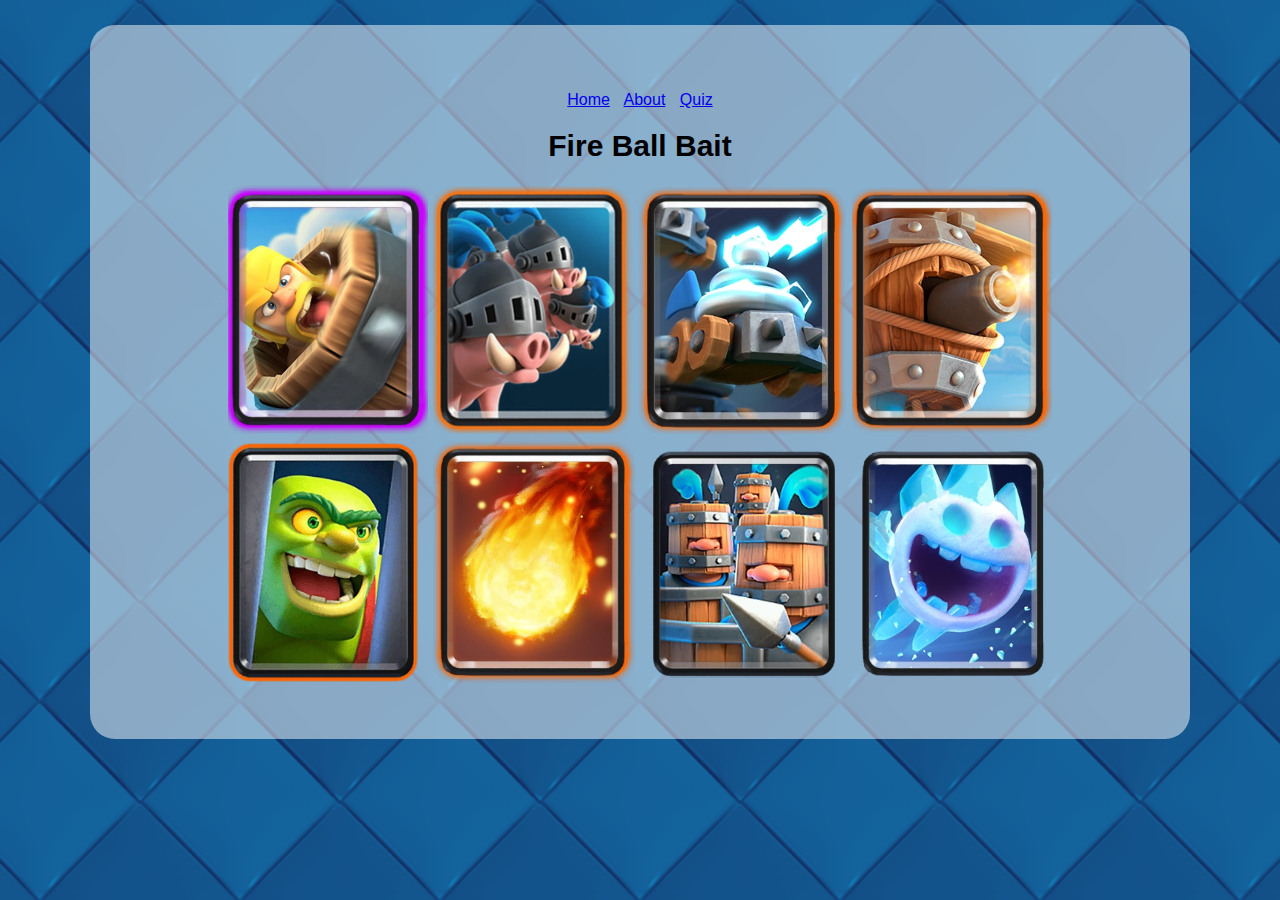
<file: index.html>
<!DOCTYPE html>
<head>
    <title>Clash Royale Clasic Decks</title>
    <link rel="stylesheet" href="style.css">
</head>

<body>
    
    <p><div><a href="index.html">Home</a> <a href="about.html">About</a> <a href="quiz.html">Quiz</a></div></p>

    <h1>Fire Ball Bait</h1>
    <img src="Images/BarbarianBarrelCard.webp" alt="Barbarianbarrel" id="BarbarianBarrelCard">
    <img src="Images/RoyalHogsCard.webp" alt="Hogs" id="RoyalHogsCard">
    <img src="Images/ZappiesCard.webp" alt="Zappies" id="ZappiesCard">
    <img src="Images/FlyingMachineCard.webp" alt="FlyingMachine" id="FlyingMachineCard">
    <br>
    <img src="Images/GoblinCageCard.webp" alt="GoblinCage" id="GoblinCageCard">
    <img src="Images/FireballCard.webp" alt="Fireball" id="FireballCard">
    <img src="Images/RoyalRecruitsCard.webp" alt="Recruits" id="RoyalRecruitsCard">
    <img src="Images/IceSpiritCard.webp" alt="IceSpirit" id="IceSpiritCard">



   

    

</body>
</html>
</file>
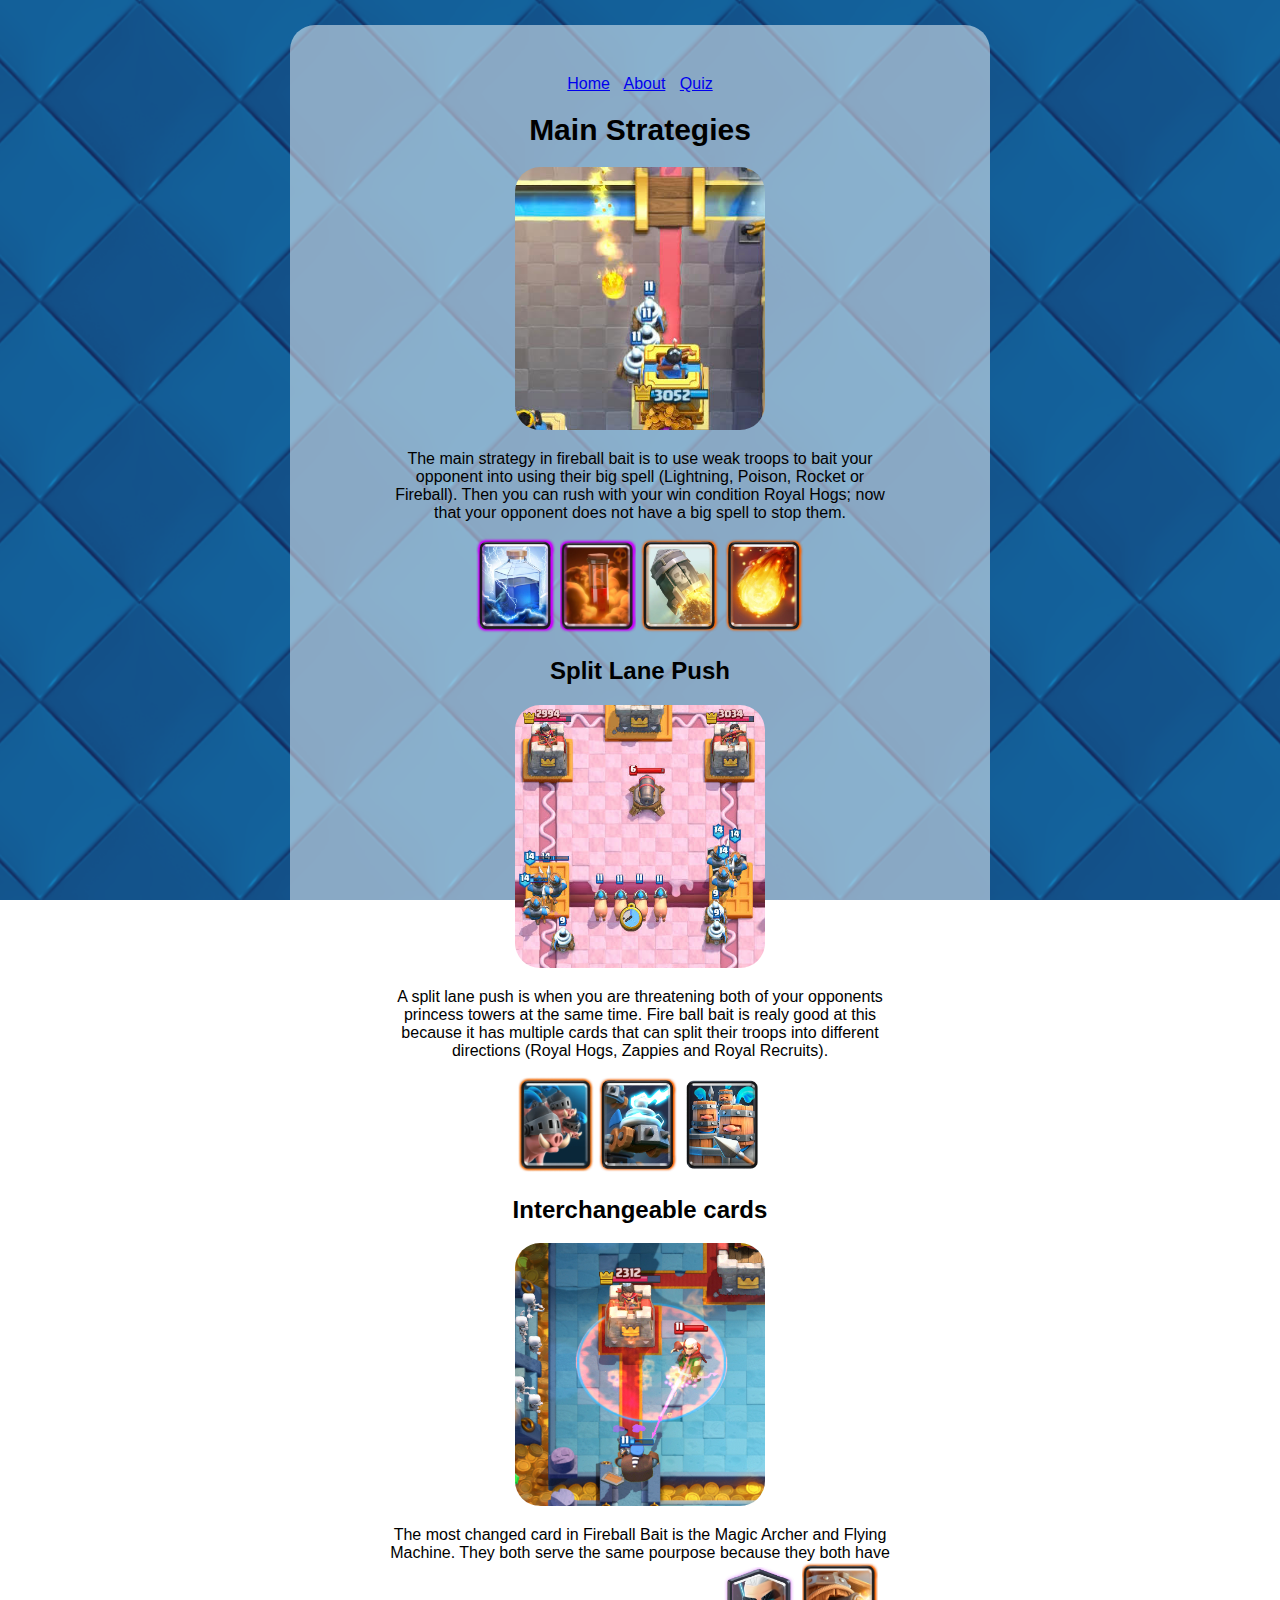
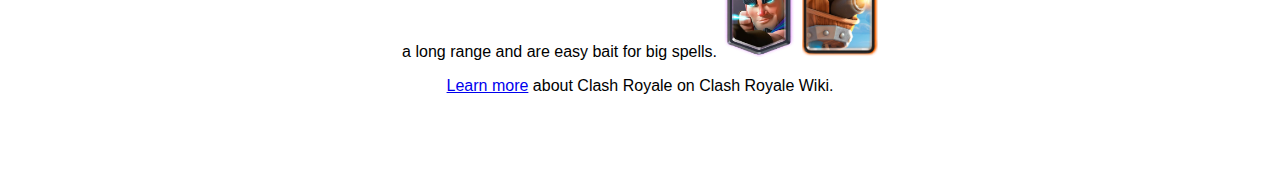
<file: about.html>
<!DOCTYPE html>
<head>
    <title>Clash Royale Clasic Decks</title>
    <link rel="stylesheet" href="style.css">
</head>

<body id= "body2">
    
    <div><a href="index.html">Home</a> <a href="about.html">About</a> <a href="quiz.html">Quiz</a></div>

    <h1>Main Strategies</h1>
    <img src="Images/ZappiesGettingFireballed.jpg" alt="ZappiesGettingFireballed" id="ZappiesGettingFireballed">
    <p>The main strategy in fireball bait is to use weak troops to bait your opponent into using their big spell (Lightning, Poison, Rocket or Fireball). Then you can rush with your win condition Royal Hogs; now that your opponent does not have a big spell to stop them.</p>
    
    <img src="Images/LightningCard.webp" alt="Lightning" id="LightningCard">
    <img src="Images/PoisonCard.webp" alt="Poison" id="PoisonCard">
    <img src="Images/RocketCard.webp" alt="Rocket" id="RocketCard">
    <img src="Images/FireballCard.webp" alt="FireBall2" id="FireBallCard2">
    <br>
    <h2>Split Lane Push</h2>
    <img src="Images/SplitLanePush.jpg" alt="SplitLanePush" id="SplitLanePush">
    <p>A split lane push is when you are threatening both of your opponents princess towers at the same time. Fire ball bait is realy good at this because it has multiple cards that can split their troops into different directions (Royal Hogs, Zappies and Royal Recruits).</p>
    <img src="Images/RoyalHogsCard.webp" alt="Hogs2" id="RoyalHogsCard2">
    <img src="Images/ZappiesCard.webp" alt="Zappies2" id="ZappiesCard2">
    <img src="Images/RoyalRecruitsCard.webp" alt="Recruits2" id="RoyalRecruitsCard2">
    <br>
    <h2>Interchangeable cards</h2>
    <img src="Images/MagicArcherGettingPoisoned.jpg" alt="MagicArcherGettingPoisoned" id= "MagicArcherGettingPoisoned">
    <p>The most changed card in Fireball Bait is the Magic Archer and Flying Machine. They both serve the same pourpose because they both have a long range and are easy bait for big spells.
        <img src="Images/MagicArcherCard.webp" alt="MagicArcher" id="MagicArcherCard">
        <img src="Images/FlyingMachineCard.webp" alt="FlyingMachine2" id="FlyingMachineCard2">
    <p><a href="https://clashroyale.fandom.com/wiki/Clash_Royale_Wiki" target="_blank">Learn more</a> about Clash Royale on Clash Royale Wiki.</p>
</body>
</html>
</file>
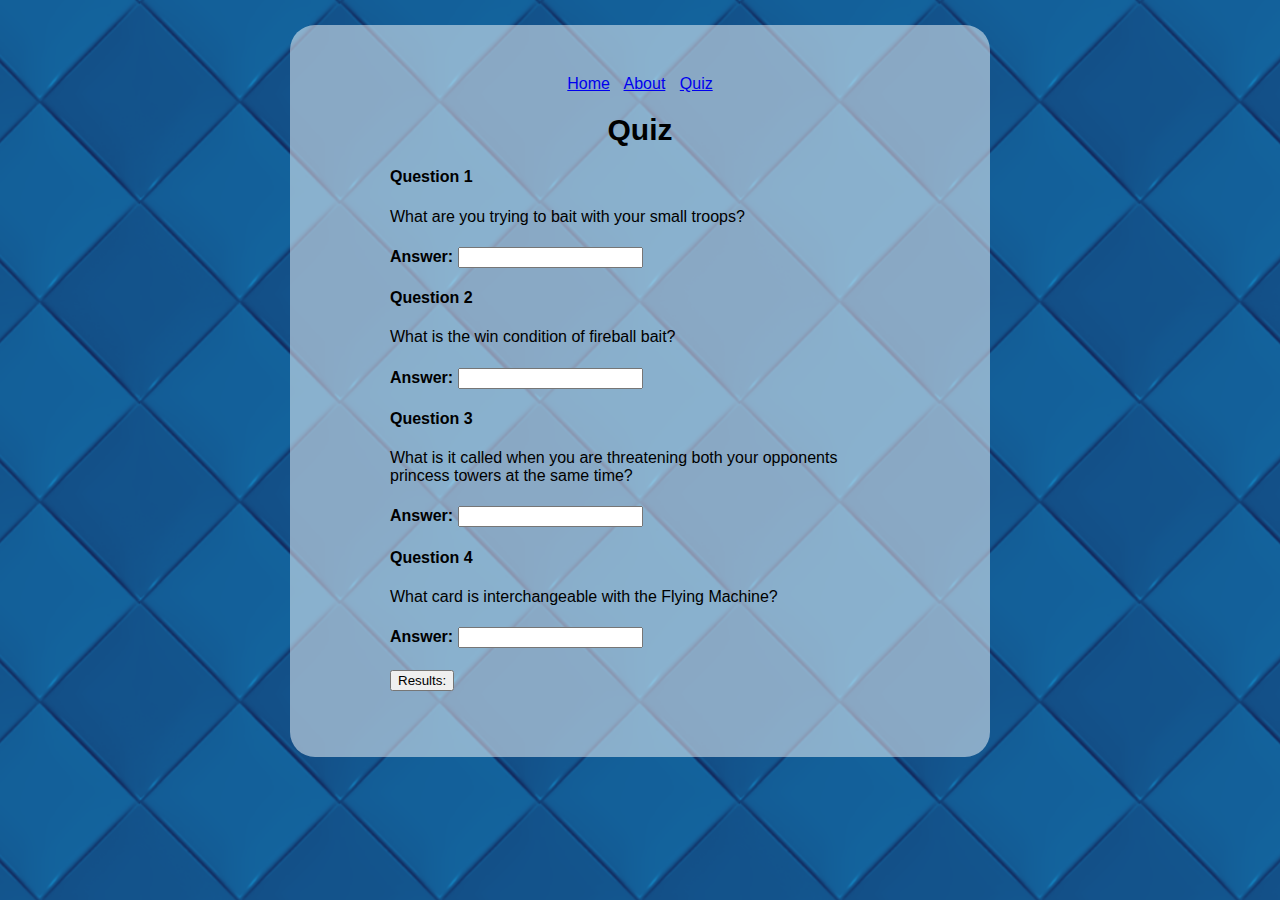
<file: quiz.html>
<!DOCTYPE html>
<head>
    <title>Clash Royale Clasic Decks</title>
    <link rel="stylesheet" href="style.css">
</head>

<body id= "body3">
    
    <div><a href="index.html">Home</a> <a href="about.html">About</a> <a href="quiz.html">Quiz</a></div>

    <h1>Quiz</h1>
    <h4>Question 1</h4>
    <p>What are you trying to bait with your small troops?</p>
    <h4>Answer: <input type="text" id= "Q1"></h4>
    
    <h4>Question 2</h4>
    <p>What is the win condition of fireball bait?</p>
    <h4>Answer: <input type="text" id= "Q2"></h4>
    
    <h4>Question 3</h4>
    <p>What is it called when you are threatening both your opponents princess towers at the same time?</p>
    <h4>Answer: <input type="text" id= "Q3"></h4>
   
    <h4>Question 4</h4>
    <p>What card is interchangeable with the Flying Machine?</p>
    <h4>Answer: <input type="text" id= "Q4"></h4>
    
   <button id= "btn">Results:</button> <p id= "Ans"></p>
    
<script src="util.js"></script>
</body>
</html>
</file>
<file: style.css>
html {
    background: url("Images/ClashBackground.webp") center no-repeat fixed;
    background-size: cover;
}

body {
    background: rgba(255, 255, 255, 0.5);
    width: 900px;
    padding: 50px 100px;
    margin: 25px auto;
    border-radius: 25px;
    font-family: 'Lucida Sans', 'Lucida Sans Regular', 'Lucida Grande', 'Lucida Sans Unicode', Geneva, Verdana, sans-serif;
    text-align: center
}

#body2 {
    background: rgba(255, 255, 255, 0.5);
    width: 500px;
    padding: 50px 100px;
    margin: 25px auto;
    border-radius: 25px;
    font-family: 'Lucida Sans', 'Lucida Sans Regular', 'Lucida Grande', 'Lucida Sans Unicode', Geneva, Verdana, sans-serif;
    text-align: center
}

#body3 {
    background: rgba(255, 255, 255, 0.5);
    width: 500px;
    padding: 50px 100px;
    margin: 25px auto;
    border-radius: 25px;
    font-family: 'Lucida Sans', 'Lucida Sans Regular', 'Lucida Grande', 'Lucida Sans Unicode', Geneva, Verdana, sans-serif;
    text-align: left
}

h1 {
    font-size: 30px;
    text-align: center;
}

#RoyalRecruitsCard {
    width: 205px;
}

#RoyalHogsCard {
    width: 200px;
}

#ZappiesCard {
    width: 211px;
}

#FireballCard {
    width: 207px;
}

#IceSpiritCard {
    width: 204.1238969px;
}

#GoblinCageCard {
    width: 200px;
}

#FlyingMachineCard {
    width: 200px;
}

#BarbarianBarrelCard {
    width: 200px;
}

div {
    word-spacing: 10px;
    text-align: center;
}

#ZappiesGettingFireballed {
    border-radius: 25px;
    width: 250px;
    height: 263px;
}

#FireBallCard2 {
    width: 80px;
}

#LightningCard {
    width: 80px;
}

#RocketCard {
    width: 80px;
}

#PoisonCard {
    width: 75.6px;
}

#SplitLanePush {
    border-radius: 25px;
    width: 250px;
    height: 263px;
}

#RoyalRecruitsCard2 {
    width: 80px;
}

#RoyalHogsCard2 {
    width: 76px;
}

#ZappiesCard2 {
    width: 80px;
}

#MagicArcherGettingPoisoned {
    border-radius: 25px;
    width: 250px;
    height: 263px;
}

#MagicArcherCard {
    width: 76px;
}

#FlyingMachineCard2 {
    width: 76px;
}
</file>
